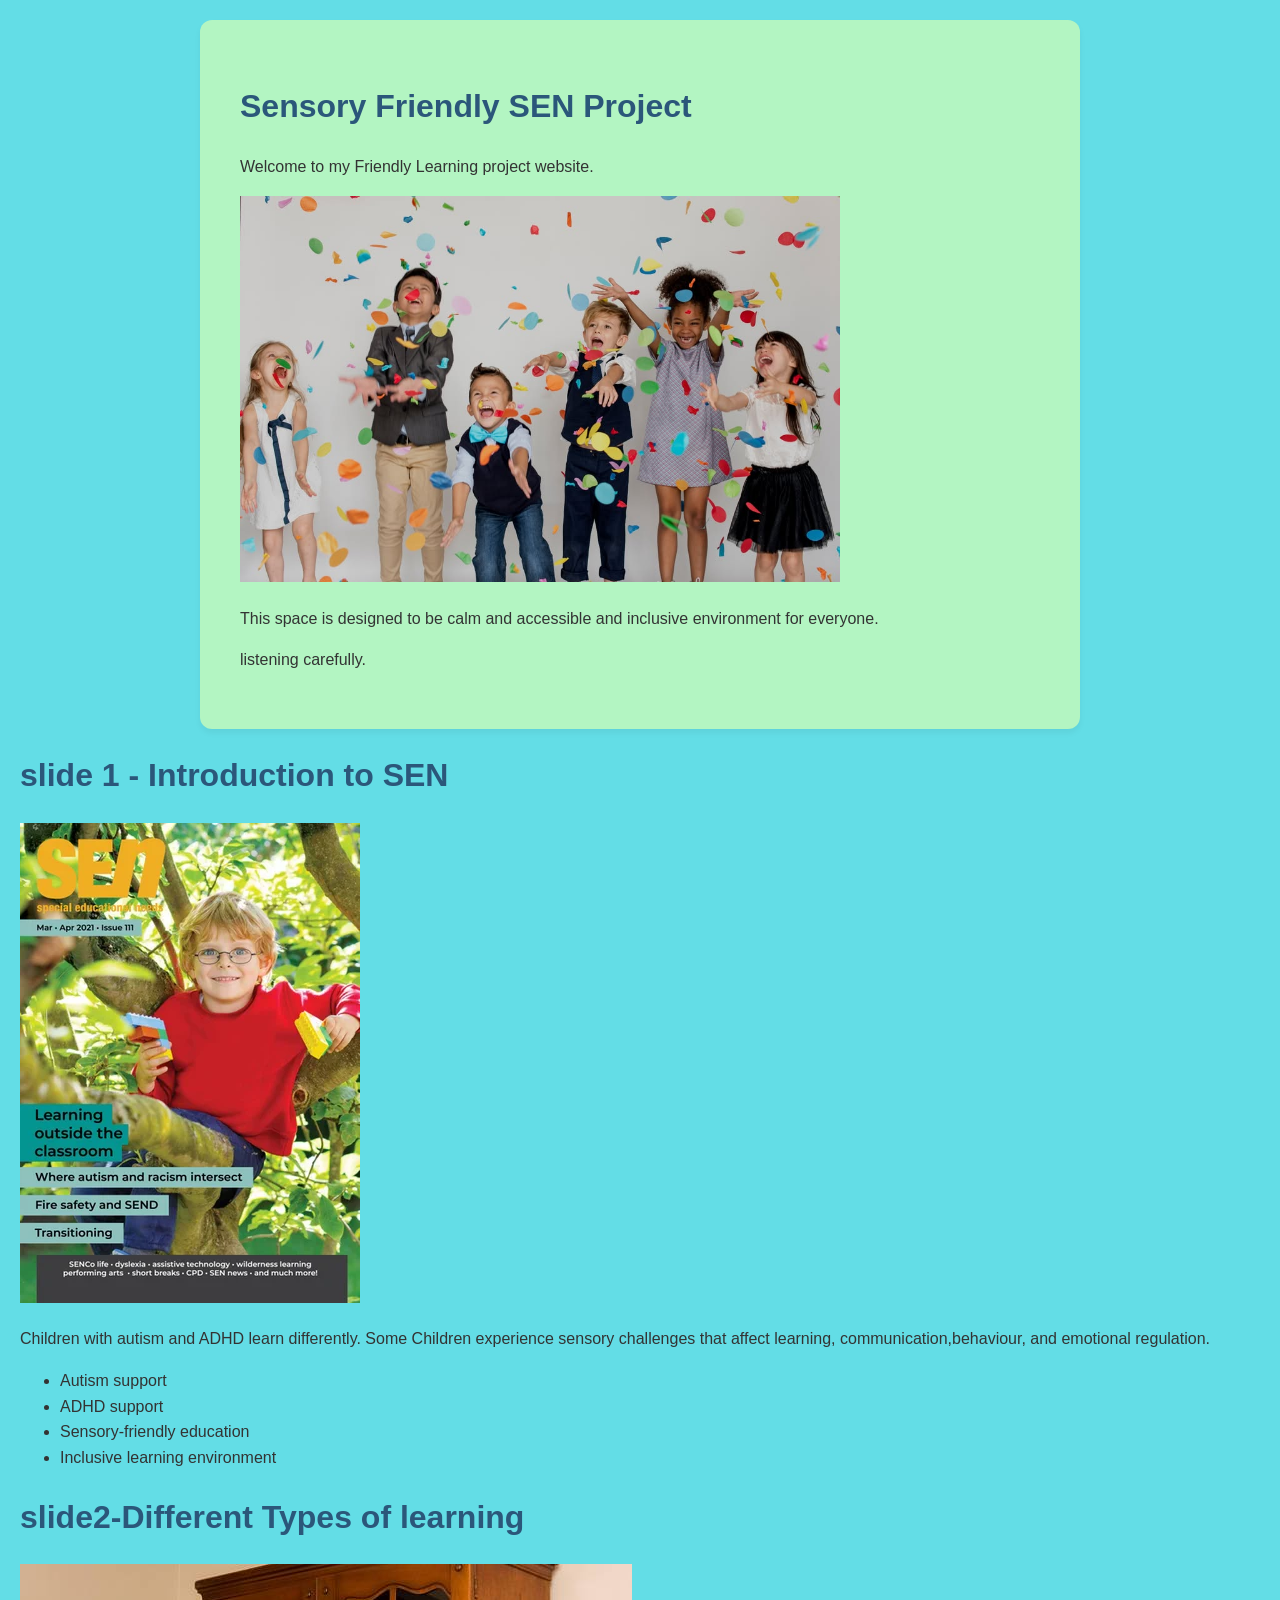
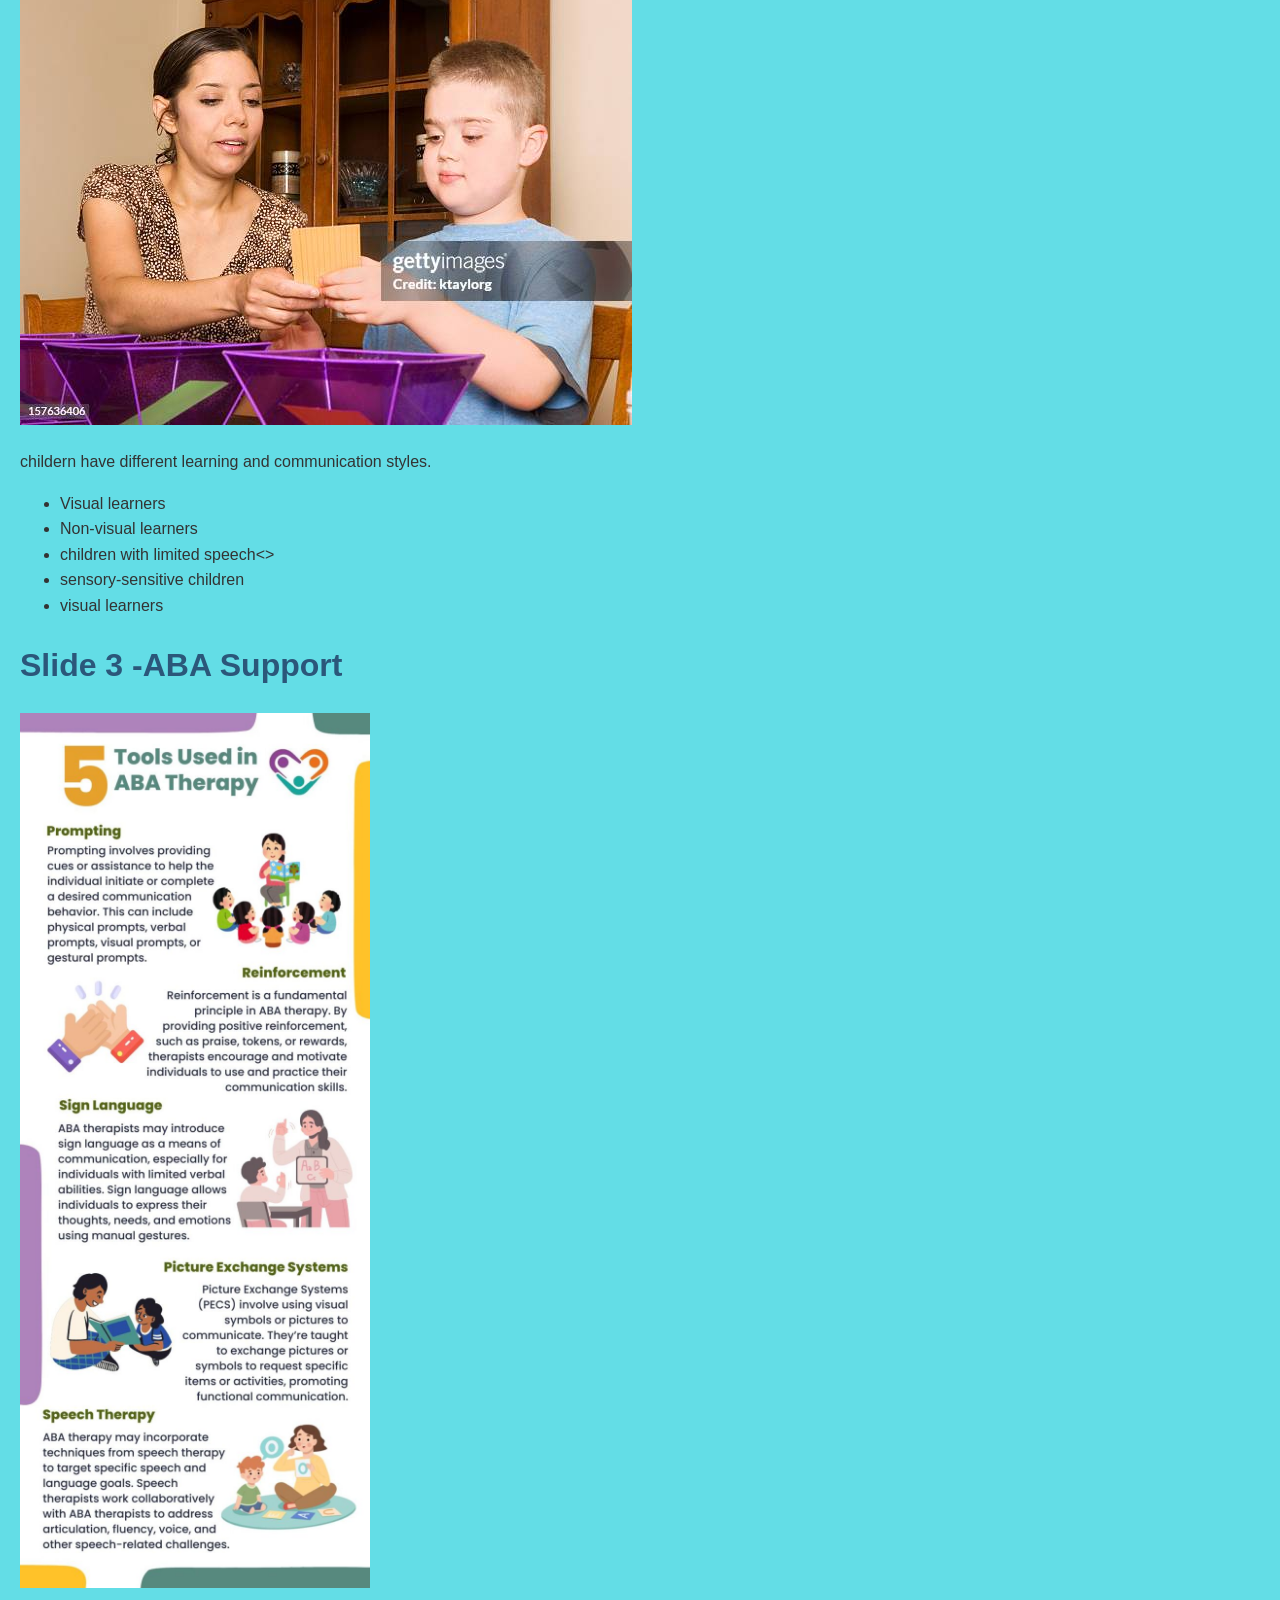
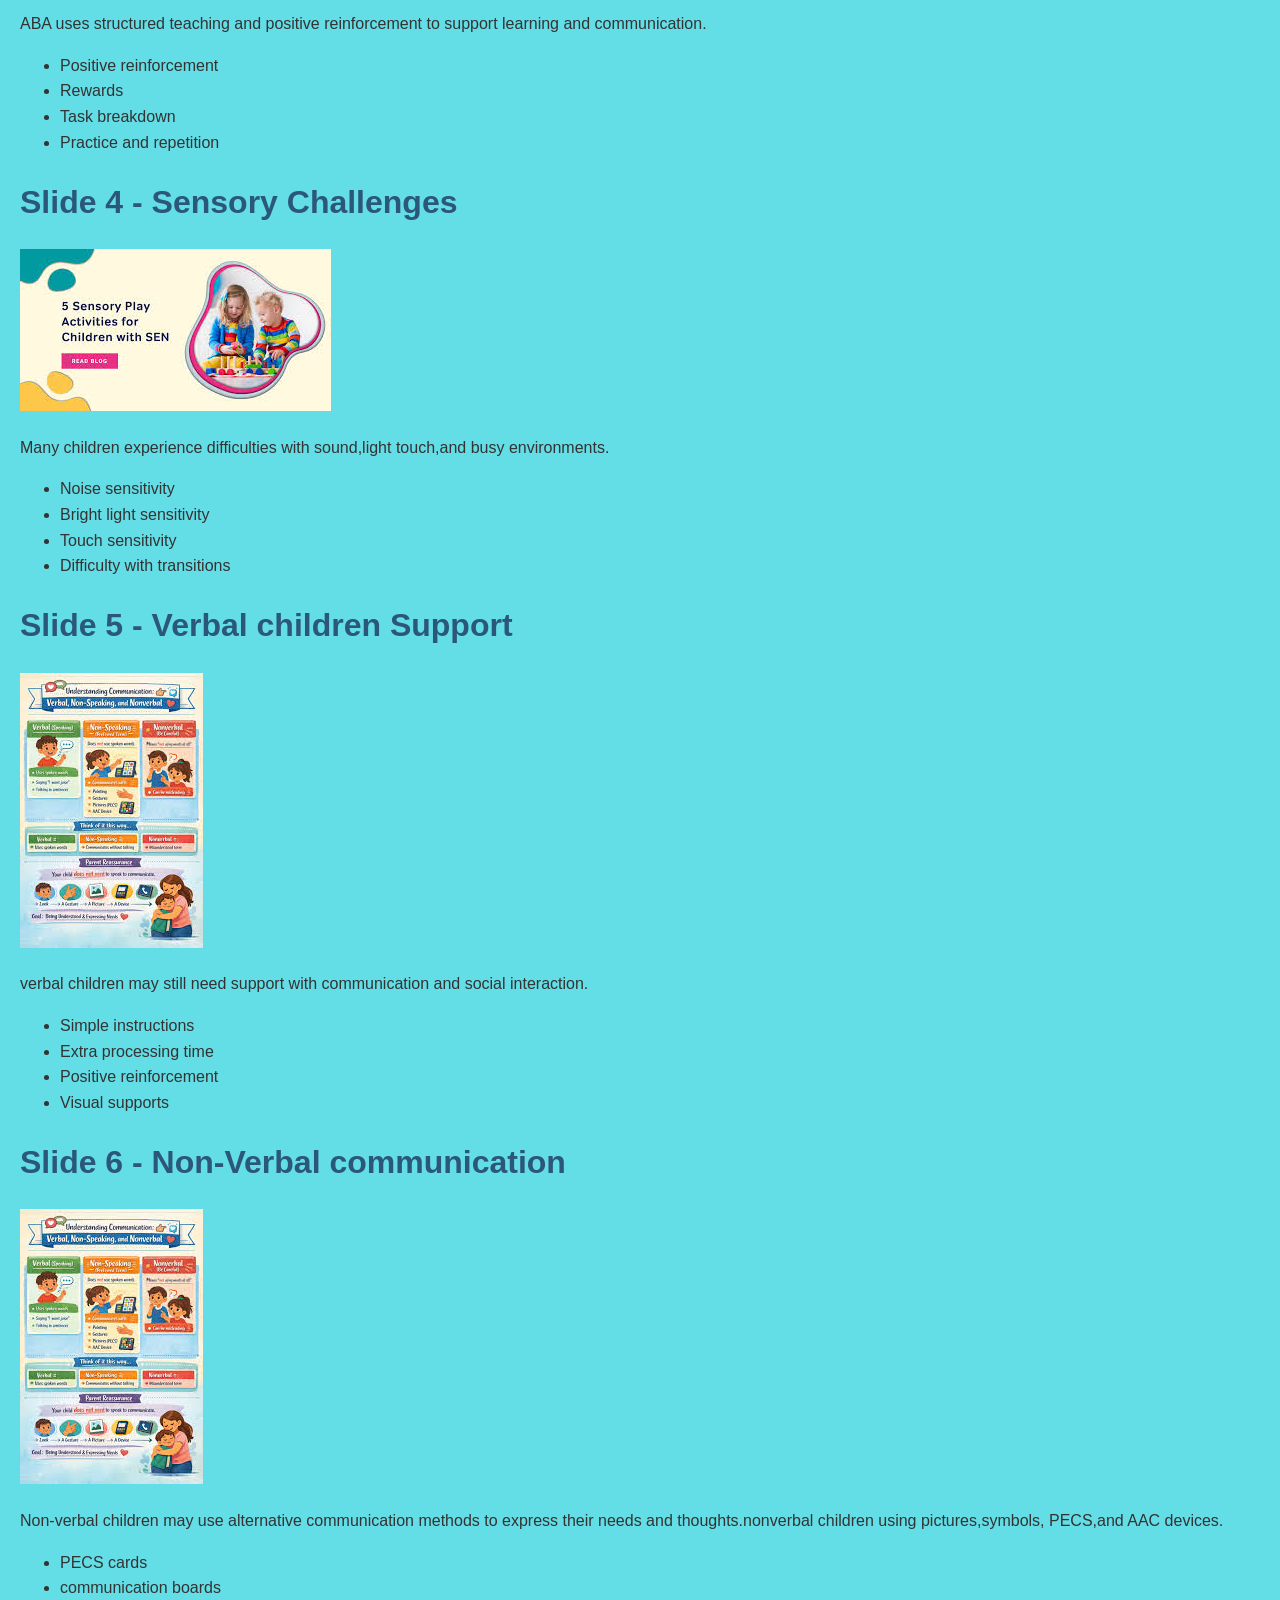
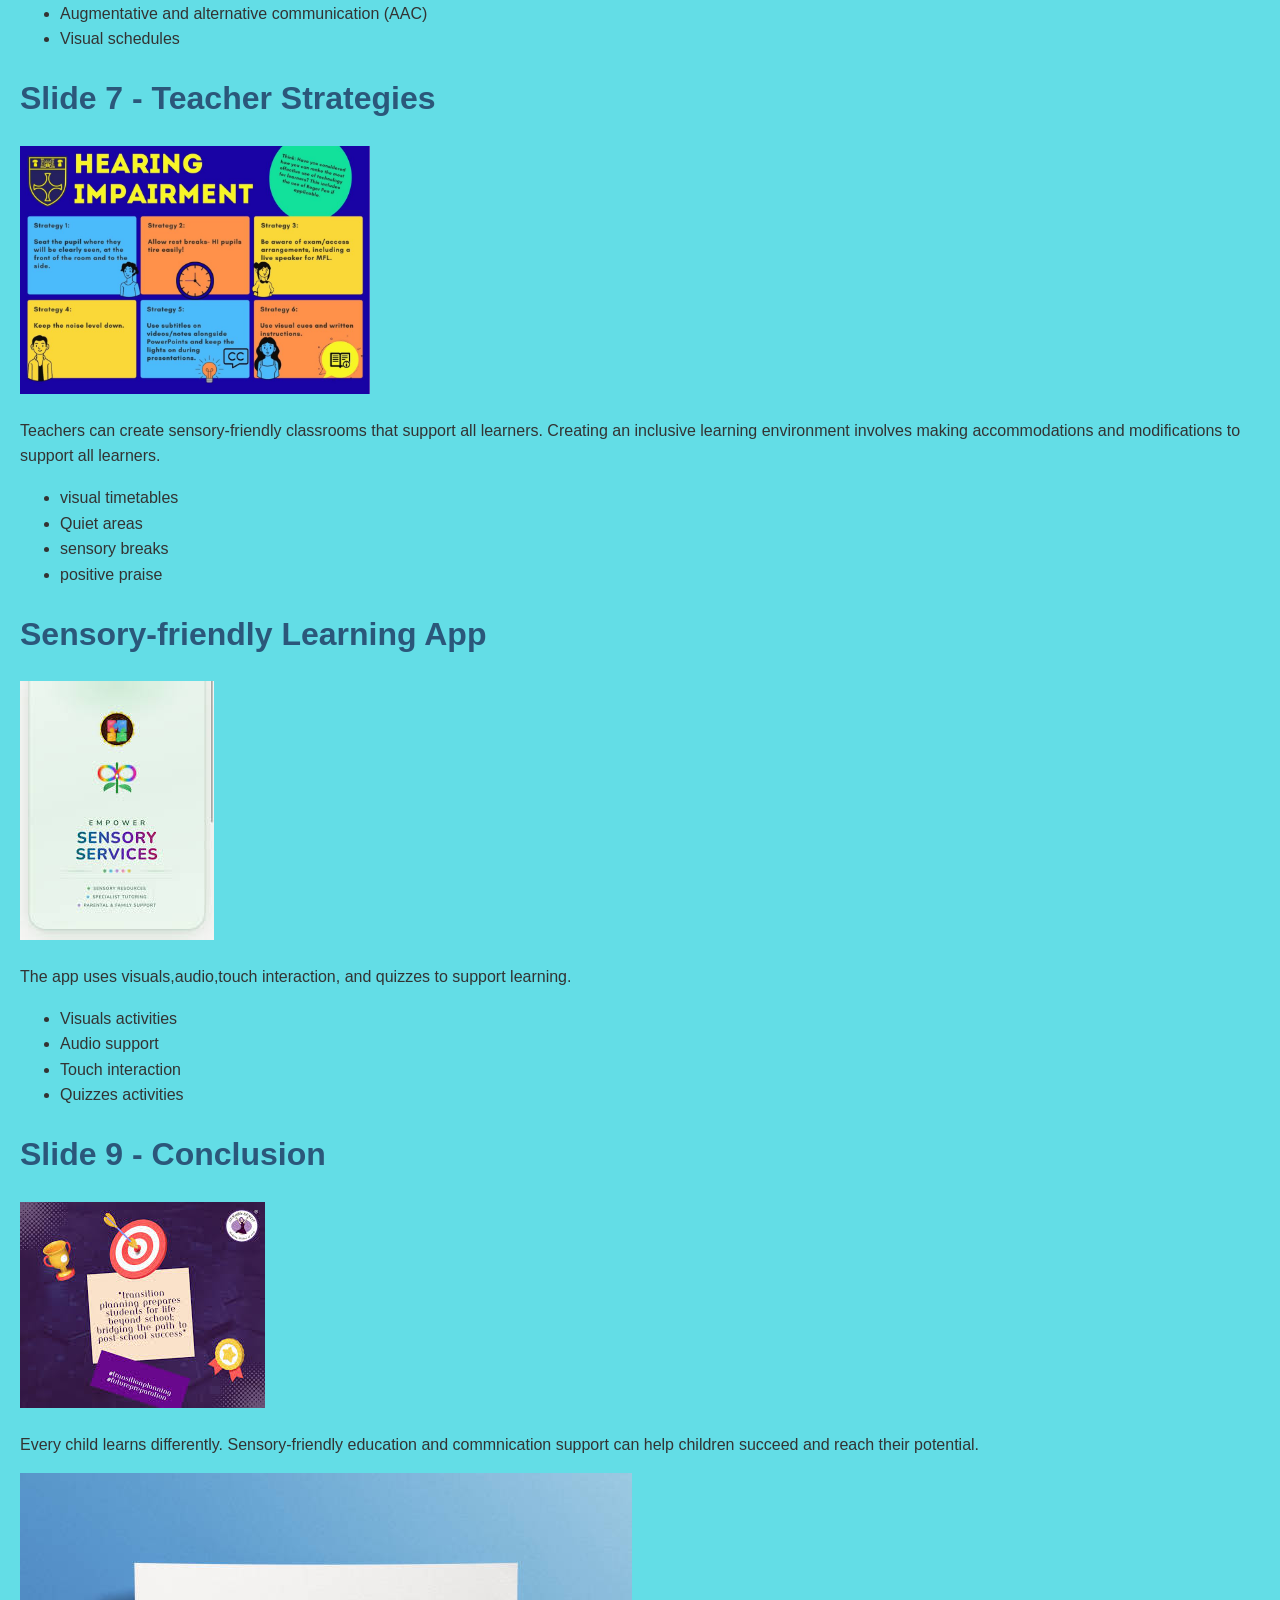
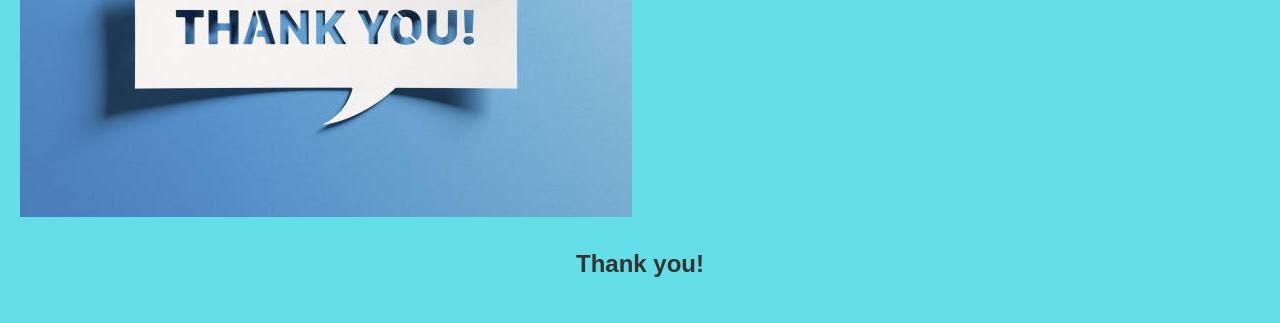
<file: sen-hub.html>
<!DOCTYPE html>
<html>
  <head>
    <title>Sensory Friendly SEN Project</title>
    <style>
      body {
        font-family: 'Segoe UI', Arial, sans-serif;
        background-color: #63dde6; /* Soft blue background */
        color: #333333; /* Dark gray text, easier on eyes than pure black */
        margin: 0;
        padding: 20px;
        line-height: 1.6;
      }
      .container {
        background-color: rgb(179, 245, 194);
        max-width: 800px;
        margin: 0 auto;
        padding: 40px;
        border-radius: 12px;
        box-shadow: 0 4px 6px rgba(0,0,0,0.05);
      }
      h1 {
        color: #2b577a;
      }
      #first-image{
        width: 600px;
      }
      
      #second-image{
      width: 350px;
    }

      #third-image{
      width: 350px;}  
      
      
      
      
    </style>
  </head>
  <body>

    <div class="container">
      <h1>Sensory Friendly SEN Project</h1>
      <p>Welcome to my Friendly Learning project website.</p>
      <img id="first-image" src="image 4.jpg" alt="sensory-friendly">
      <p>This space is designed to be calm and accessible and inclusive
        environment for everyone.
      </p>
      <p>listening carefully.</p>
    </div>
  </body>
</html>

<body>
  <!--SLIDE1-->
  <div class="slide">
    <h1>slide 1 - Introduction to SEN</h1>
    <img src="image 3.webp" alt="children learning""width100%">
    <p>
      Children with autism and ADHD learn differently.
      Some Children experience sensory challenges that affect
      learning, communication,behaviour, and emotional regulation.
      </p>
      <ul>
       <li>Autism support</li>
       <li>ADHD support</li>
       <li>Sensory-friendly education</li>
       <li>Inclusive learning environment</li>
       </ul>
       </div>
       <!--SLIDE2-->
       <div class="slide">
        <h1>slide2-Different Types of learning</h1>
        <div class="two-column">
        <div class="column">
        <img src="image 6.jpg" alt="Different learners""width100%">
        <p>
          childern have different learning and 
          communication styles.
          </p>
          <ul>
            <li>Visual learners</li>
            <li>Non-visual learners</li>
            <li>children with limited speech<></li>
            <li>sensory-sensitive children</li>
            <li>visual learners</li>
          </ul>
        </div>
        </div>
       </div>
       <!--SLIDE3-->
       <div class="slide">
        <h1>Slide 3 -ABA Support</h1>
        <img id="third-image" src= "img 22.jpg" alt="ABA support">
        <p>
          ABA uses structured teaching and positive 
          reinforcement to support learning and communication.
        </p>
        <ul>
          <li>Positive reinforcement</li>
          <li>Rewards</li>
          <li>Task breakdown</li>
          <li>Practice and repetition</li>
        </ul>
       </div>
       <!--SLIDE4-->
       <div class="slide">
        <h1>Slide 4 - Sensory Challenges</h1>
        <img src="image 8.jfif" alt="Sensory support">
        <p>
          Many children experience difficulties with sound,light
          touch,and busy environments.
        </p>
        <ul>
          <li>Noise sensitivity</li>
          <li>Bright light sensitivity</li>
          <li>Touch sensitivity</li>
          <li>Difficulty with transitions</li>
        </ul>
       </div>
       <!--SLIDE5-->
      <div class="slides">
        <h1>Slide 5 - Verbal children Support</h1>
        <img src="images (3).jfif" alt="Sensory-friendly education">
        <p>
          verbal children may still need support with
          communication and social interaction.
        </p>
        <ul>
          <li>Simple instructions</li>
          <li>Extra processing time</li>
          <li>Positive reinforcement</li>
          <li>Visual supports</li>
        </ul>
      </div>
      <!--SLIDE6-->
      <div class="slide">
        <h1>Slide 6 - Non-Verbal communication</h1>
        <img src="images (3).jfif" alt="Non-verbal children support">
        <p>
          Non-verbal children may use alternative communication methods
          to express their needs and thoughts.nonverbal  children
          using pictures,symbols, PECS,and AAC devices.
        </p>
        <ul>
          <li>PECS cards</li>
          <li>communication boards</li>
          <li>Augmentative and alternative communication (AAC)</li>
          <li>Visual schedules</li>
        </ul>
      </div>
      <!--SLIDE7-->
      <div class="slide"></div>
        <h1>Slide 7 - Teacher Strategies</h1>
        <img id="second-image" src="image 13.jpg" alt="Inclusive learning environment">
        <p>
          Teachers can create sensory-friendly classrooms that 
           support all learners.
          Creating an inclusive learning environment involves
          making accommodations and modifications to support all learners.
        </p>
        <ul>
          <li>visual timetables</li>
          <li>Quiet areas</li>
          <li>sensory breaks</li>
          <li>positive praise</li>
        </ul>
      </div>
    
      <!--SLIDE8-->
      <div class="slide">
        <h1>Sensory-friendly Learning App </h1>
        <img src="images (5).jfif" alt="Sensory-friendly learning app">
        <p>
          The app uses visuals,audio,touch interaction,
          and quizzes to support learning.
        </p>
        <ul>
          <li>Visuals activities</li>
          <li>Audio support</li>
          <li>Touch interaction</li>
          <li>Quizzes activities</li>
          </ul>
      </div>
      <!--SLIDE9-->
      <div class="slide">
        <h1>Slide 9 - Conclusion</h1>
       <img src="image 15.jfif" alt="Conclusion">
        <p>
          Every child learns differently. Sensory-friendly
          education and commnication support can help children
          succeed and reach their potential.
        </p>
        <img src="image14.jpg" alt="Conclusion">
        <h2 style="text-align: center;">Thank you!</h2>
      </div>
</file>
